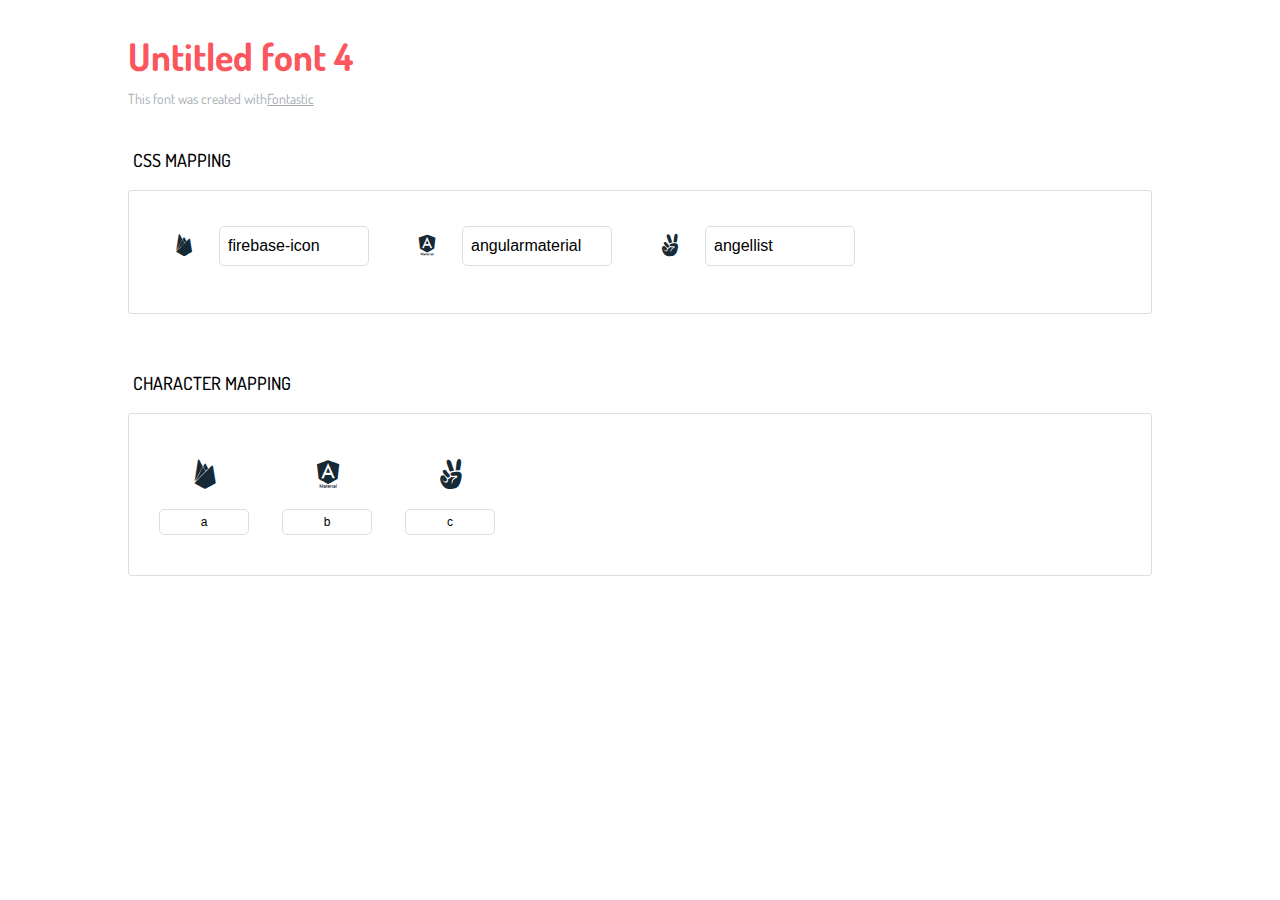
<file: assets/custom-fonts/icons-reference.html>
<!DOCTYPE html>
<html lang="en">
  <head>
    <meta charset="utf-8">
    <meta http-equiv="X-UA-Compatible" content="IE=edge,chrome=1">
    <meta name="viewport" content="width=device-width,initial-scale=1">
    <title>Font Reference - Untitled font 4</title>
    <link href="http://fonts.googleapis.com/css?family=Dosis:400,500,700" rel="stylesheet" type="text/css">
    <link rel="stylesheet" href="styles.css">
    <style type="text/css">html,body,div,span,applet,object,iframe,h1,h2,h3,h4,h5,h6,p,blockquote,pre,a,abbr,acronym,address,big,cite,code,del,dfn,em,img,ins,kbd,q,s,samp,small,strike,strong,sub,sup,tt,var,dl,dt,dd,ol,ul,li,fieldset,form,label,legend,table,caption,tbody,tfoot,thead,tr,th,td{margin:0;padding:0;border:0;outline:0;font-weight:inherit;font-style:inherit;font-family:inherit;font-size:100%;vertical-align:baseline}body{line-height:1;color:#000;background:#fff}ol,ul{list-style:none}table{border-collapse:separate;border-spacing:0;vertical-align:middle}caption,th,td{text-align:left;font-weight:normal;vertical-align:middle}a img{border:none}*{-webkit-box-sizing:border-box;-moz-box-sizing:border-box;box-sizing:border-box}body{font-family:'Dosis','Tahoma',sans-serif}.container{margin:15px auto;width:80%}h1{margin:40px 0 20px;font-weight:700;font-size:38px;line-height:32px;color:#fb565e}h2{font-size:18px;padding:0 0 21px 5px;margin:45px 0 0 0;text-transform:uppercase;font-weight:500}.small{font-size:14px;color:#a5adb4;}.small a{color:#a5adb4;}.small a:hover{color:#fb565e}.glyphs.character-mapping{margin:0 0 20px 0;padding:20px 0 20px 30px;color:rgba(0,0,0,0.5);border:1px solid #d8e0e5;-webkit-border-radius:3px;border-radius:3px;}.glyphs.character-mapping li{margin:0 30px 20px 0;display:inline-block;width:90px}.glyphs.character-mapping .icon{margin:10px 0 10px 15px;padding:15px;position:relative;width:55px;height:55px;color:#162a36 !important;overflow:hidden;-webkit-border-radius:3px;border-radius:3px;font-size:32px;}.glyphs.character-mapping .icon svg{fill:#000}.glyphs.character-mapping input{margin:0;padding:5px 0;line-height:12px;font-size:12px;display:block;width:100%;border:1px solid #d8e0e5;-webkit-border-radius:5px;border-radius:5px;text-align:center;outline:0;}.glyphs.character-mapping input:focus{border:1px solid #fbde4a;-webkit-box-shadow:inset 0 0 3px #fbde4a;box-shadow:inset 0 0 3px #fbde4a}.glyphs.character-mapping input:hover{-webkit-box-shadow:inset 0 0 3px #fbde4a;box-shadow:inset 0 0 3px #fbde4a}.glyphs.css-mapping{margin:0 0 60px 0;padding:30px 0 20px 30px;color:rgba(0,0,0,0.5);border:1px solid #d8e0e5;-webkit-border-radius:3px;border-radius:3px;}.glyphs.css-mapping li{margin:0 30px 20px 0;padding:0;display:inline-block;overflow:hidden}.glyphs.css-mapping .icon{margin:0;margin-right:10px;padding:13px;height:50px;width:50px;color:#162a36 !important;overflow:hidden;float:left;font-size:24px}.glyphs.css-mapping input{margin:0;margin-top:5px;padding:8px;line-height:16px;font-size:16px;display:block;width:150px;height:40px;border:1px solid #d8e0e5;-webkit-border-radius:5px;border-radius:5px;background:#fff;outline:0;float:right;}.glyphs.css-mapping input:focus{border:1px solid #fbde4a;-webkit-box-shadow:inset 0 0 3px #fbde4a;box-shadow:inset 0 0 3px #fbde4a}.glyphs.css-mapping input:hover{-webkit-box-shadow:inset 0 0 3px #fbde4a;box-shadow:inset 0 0 3px #fbde4a}</style>
  </head>
  <body>
    <div class="container">
      <h1>Untitled font 4</h1>
      <p class="small">This font was created with<a href="http://fontastic.me/">Fontastic</a></p>
      <h2>CSS mapping</h2>
      <ul class="glyphs css-mapping">
        <li>
          <div class="icon icon-firebase-icon"></div>
          <input type="text" readonly="readonly" value="firebase-icon">
        </li>
        <li>
          <div class="icon icon-angularmaterial"></div>
          <input type="text" readonly="readonly" value="angularmaterial">
        </li>
        <li>
          <div class="icon icon-angellist"></div>
          <input type="text" readonly="readonly" value="angellist">
        </li>
      </ul>
      <h2>Character mapping</h2>
      <ul class="glyphs character-mapping">
        <li>
          <div data-icon="a" class="icon"></div>
          <input type="text" readonly="readonly" value="a">
        </li>
        <li>
          <div data-icon="b" class="icon"></div>
          <input type="text" readonly="readonly" value="b">
        </li>
        <li>
          <div data-icon="c" class="icon"></div>
          <input type="text" readonly="readonly" value="c">
        </li>
      </ul>
    </div>
    <script>(function() {
  var glyphs, i, len, ref;

  ref = document.getElementsByClassName('glyphs');
  for (i = 0, len = ref.length; i < len; i++) {
    glyphs = ref[i];
    glyphs.addEventListener('click', function(event) {
      if (event.target.tagName === 'INPUT') {
        return event.target.select();
      }
    });
  }

}).call(this);

    </script>
  </body>
</html>
</file>
<file: assets/custom-fonts/styles.css>
@charset "UTF-8";

@font-face {
  font-family: "untitled-font-4";
  src:url("fonts/untitled-font-4.eot");
  src:url("fonts/untitled-font-4.eot?#iefix") format("embedded-opentype"),
    url("fonts/untitled-font-4.woff") format("woff"),
    url("fonts/untitled-font-4.ttf") format("truetype"),
    url("fonts/untitled-font-4.svg#untitled-font-4") format("svg");
  font-weight: normal;
  font-style: normal;

}

[data-icon]:before {
  font-family: "untitled-font-4" !important;
  content: attr(data-icon);
  font-style: normal !important;
  font-weight: normal !important;
  font-variant: normal !important;
  text-transform: none !important;
  speak: none;
  line-height: 1;
  -webkit-font-smoothing: antialiased;
  -moz-osx-font-smoothing: grayscale;
}

[class^="icon-"]:before,
[class*=" icon-"]:before {
  font-family: "untitled-font-4" !important;
  font-style: normal !important;
  font-weight: normal !important;
  font-variant: normal !important;
  text-transform: none !important;
  speak: none;
  line-height: 1;
  -webkit-font-smoothing: antialiased;
  -moz-osx-font-smoothing: grayscale;
}

.icon-firebase-icon:before {
  content: "\61";
}
.icon-angularmaterial:before {
  content: "\62";
}
.icon-angellist:before {
  content: "\63";
}
</file>
